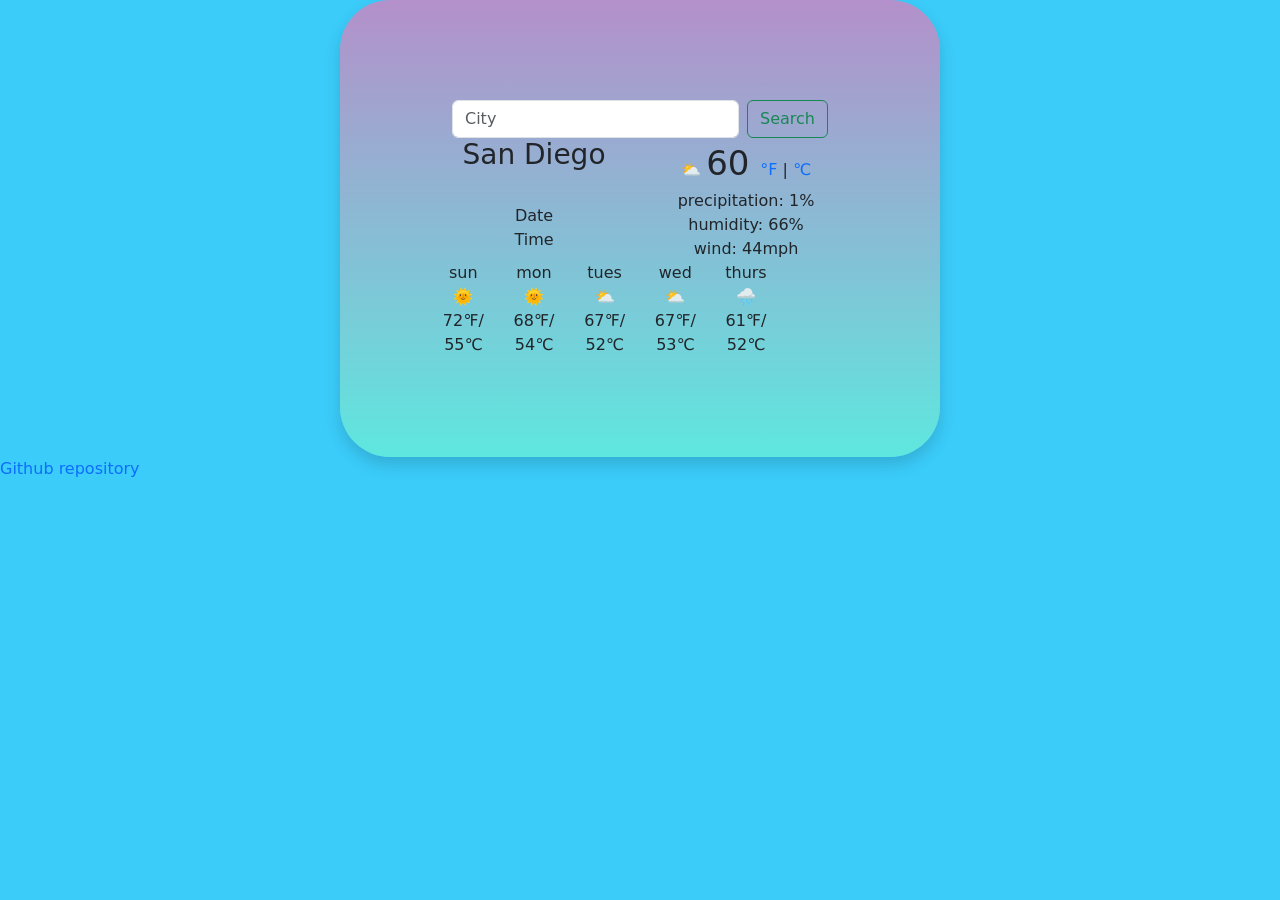
<file: base.html>
<!DOCTYPE html>
<html lang="en">
  <head>
    <meta charset="UTF-8" />
    <meta http-equiv="X-UA-Compatible" content="IE=edge" />
    <meta name="viewport" content="width=device-width, initial-scale=1.0" />
    <title>The Weather</title>
    <link
      href="https://cdn.jsdelivr.net/npm/bootstrap@5.0.0-beta3/dist/css/bootstrap.min.css"
      rel="stylesheet"
      integrity="sha384-eOJMYsd53ii+scO/bJGFsiCZc+5NDVN2yr8+0RDqr0Ql0h+rP48ckxlpbzKgwra6"
      crossorigin="anonymous"
    />
    <link rel="stylesheet" href="css/style.css" />
  </head>
  <body>
    <div class="container">
      
          
          <div class="container-fluid">
    <span class="search-bar">
      <form class="d-flex" id="input-value">
        <input class="form-control me-2" id="city-input" placeholder="City" type="search" aria-label="Search">
        <button id="button" class="btn btn-outline-success" type="submit" value="search">Search</button>
        
      </form>
    </span>
  </div>

<div class="row">
<div class="col-6">
<h3>
  San Diego
</h3>
  <p id="date">
    <br />
    <span id="currentDay">
    Date
  </span>
    <br>
    <Span id="time">
      Time
    </Span>
  </p>
</div>
<div class="col-6">

  <div class="temp-panel">
    <li>⛅
      <span class="temp">
        60
      </span>
      <a class="degreef">
        °F
      </a>
      |
      <a class="degreec">
      ℃
      </a>
    </li>
    <li>precipitation: 1%</li>
    <li>humidity: 66%</li>
    <li>wind: 44mph</li>
  </div>
</div>
</div>
<div class="days">

  <div class="row">
    <p>
      
      <div class="col-2">
        sun
        <br>
        🌞
      <br>
      72℉/
      <br>
      55℃
    </div>
    <br>
    <div class="col-2">
      mon
      <br>
      🌞
      <br>
      68℉/
      <br>
      54℃
    </div>
    <br>
    <div class="col-2">
      tues
      <br>
      ⛅
      <br>
      67℉/
      <br>
      52℃
    </div>
    <br>
    <div class="col-2">
      wed
      <br>
      ⛅
      <br>
      67℉/
      <br>
      53℃
    </div>
    <br>
    <div class="col-2">
      thurs
          <br>
          🌧
          <br>
          61℉/
          <br>
          52℃
        </div>
      </p>  
    </div>
  </div>
  </div> 
<a href="https://github.com/KeithLion/Weather-app">
    Github repository
</a>

</body>
<script src="script/alerts.js"></script>
</html>
</file>
<file: css/style.css>
body {
  background-color: #3bccfa;
}
h1 {
  text-align: center;
}
h2 {
  text-align: center;
  border-radius: 30px;
}
p {
  text-align: center;
  margin: 0;
}
li {
  text-align: center;
  list-style: none;
}
a input {
  display: block;
  margin: 0 auto;
}
button {
  display: block;
  margin: 0 auto;
}
.search-bar {
  display: block;
  margin: 0 auto;
}

a {
  text-decoration: none;
}
a:hover {
  text-decoration: underline;
  cursor: pointer;
}

.container {
  border-radius: 50px;
  padding: 100px;
  margin: 0 auto;
  max-width: 600px;
  max-height: 500px;
  background-image: linear-gradient(to top, #5ee7df 0%, #b490ca 100%);
  box-shadow: 0 0.5rem 1rem rgba(0, 0, 0, 0.15) !important;
  text-align: center;
}
.temp {
  font-size: 34px;
}
.descrip {
  text-transform: capitalize;
}
</file>
